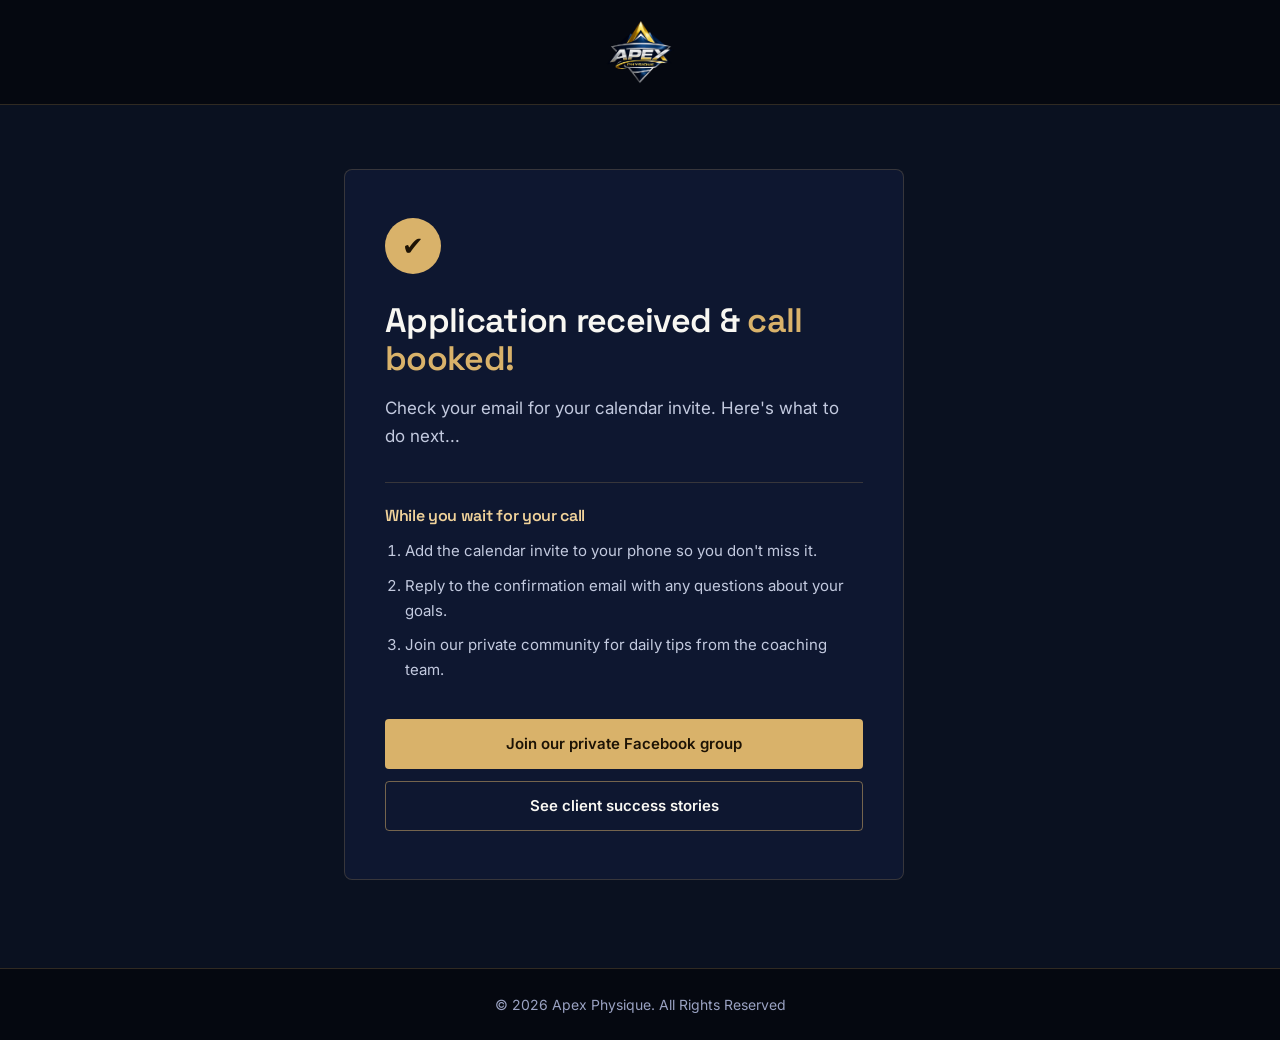
<file: thank-you.html>
<!-- thank-you.html -->
<!DOCTYPE html>
<html lang="en">
<head>
<meta charset="UTF-8">
<meta name="viewport" content="width=device-width, initial-scale=1.0">
<title>You're Booked! | Apex Physique</title>
<link rel="preconnect" href="https://fonts.googleapis.com">
<link rel="preconnect" href="https://fonts.gstatic.com" crossorigin>
<link href="https://fonts.googleapis.com/css2?family=Space+Grotesk:wght@500;600;700&family=Inter:wght@400;500;600&display=swap" rel="stylesheet">
<style>
  /* Same tokens as styles.css */
  :root{
    --navy-950:#050810;
    --navy-900:#0a1120;
    --navy-800:#0e1730;
    --gold:#d9b26a;
    --gold-light:#f0d29a;
    --gold-dark:#a67e3d;
    --on-dark:#f8f7f2;
    --on-dark-soft:#c3cadf;
    --on-dark-mute:#9aa2c2;
    --line-dark:rgba(217,178,106,.2);
    --radius:4px;
    --radius-lg:8px;
    --font-head:'Space Grotesk',system-ui,sans-serif;
    --font-body:'Inter',system-ui,sans-serif;
    --ease:cubic-bezier(.22,1,.36,1);
  }

  *{box-sizing:border-box;margin:0;padding:0;}
  html{scroll-behavior:smooth;}
  body{
    font-family:var(--font-body);color:var(--on-dark);line-height:1.65;
    min-height:100vh;overflow-x:hidden;
    background:var(--navy-900);
    display:flex;flex-direction:column;
  }
  a{text-decoration:none;color:inherit;}
  h1,h2,h3{font-family:var(--font-head);font-weight:600;line-height:1.12;letter-spacing:-0.02em;}

  a:focus-visible,button:focus-visible{outline:2px solid var(--gold);outline-offset:3px;border-radius:var(--radius);}

  .container{max-width:640px;margin:0 auto;padding:0 24px;width:100%;}

  header.site-header{padding:20px 0;text-align:center;background:var(--navy-950);border-bottom:1px solid var(--line-dark);}
  .logo-img{height:64px;width:auto;margin:0 auto;display:block;}

  main{flex:1;display:flex;align-items:center;justify-content:center;padding:64px 0 88px;}

  .confirmation-card{
    max-width:560px;
    background:var(--navy-800);
    border:1px solid var(--line-dark);
    border-radius:var(--radius-lg);
    padding:48px 40px;
    animation:cardIn .7s var(--ease) both;
  }
  @keyframes cardIn{from{opacity:0;transform:translateY(16px);}to{opacity:1;transform:none;}}

  /* Confirmation mark: a plain gold tick, no glow */
  .confirm-check{
    display:flex;align-items:center;justify-content:center;
    width:56px;height:56px;border-radius:50%;
    background:var(--gold);color:#1d1305;font-size:26px;font-weight:700;
    margin-bottom:28px;
  }

  .confirmation-card h1{font-size:clamp(26px,4vw,34px);margin-bottom:16px;}
  .accent{color:var(--gold);}
  .confirmation-sub{font-size:17px;color:var(--on-dark-soft);margin-bottom:32px;}

  .next-steps{border-top:1px solid var(--line-dark);padding-top:24px;margin-bottom:36px;}
  .next-steps h3{font-size:16px;color:var(--gold-light);margin-bottom:14px;}
  .next-steps ol{padding-left:20px;color:var(--on-dark-soft);font-size:15px;}
  .next-steps li{margin-bottom:10px;}
  .next-steps li:last-child{margin-bottom:0;}

  .btn{
    display:block;width:100%;
    padding:15px 28px;border-radius:var(--radius);
    font-size:15px;font-weight:600;line-height:1.2;text-align:center;
    cursor:pointer;border:1px solid transparent;
    transition:background-color .18s ease,color .18s ease,border-color .18s ease,transform .18s ease;
  }
  .btn-primary{background:var(--gold);color:#1d1305;}
  .btn-primary:hover{background:var(--gold-light);transform:translateY(-1px);}
  .btn-outline{background:transparent;border-color:rgba(217,178,106,.5);color:var(--on-dark);margin-top:12px;}
  .btn-outline:hover{border-color:var(--gold);color:var(--gold-light);}

  footer.site-footer{text-align:center;padding:24px;font-size:14px;color:var(--on-dark-mute);border-top:1px solid var(--line-dark);background:var(--navy-950);}

  @media(max-width:600px){
    .confirmation-card{padding:36px 22px;}
  }
  @media(prefers-reduced-motion:reduce){
    html{scroll-behavior:auto;}
    .confirmation-card{animation:none;}
    *{transition-duration:.001ms !important;}
  }
</style>
</head>
<body>

<header class="site-header">
  <div class="container">
    <img src="assets/logo.png" alt="Apex Physique" class="logo-img">
  </div>
</header>

<main>
  <div class="container">
    <div class="confirmation-card">
      <span class="confirm-check" aria-hidden="true">✔</span>
      <h1>Application received &amp; <span class="accent">call booked!</span></h1>
      <p class="confirmation-sub">Check your email for your calendar invite. Here's what to do next...</p>

      <div class="next-steps">
        <h3>While you wait for your call</h3>
        <ol>
          <li>Add the calendar invite to your phone so you don't miss it.</li>
          <li>Reply to the confirmation email with any questions about your goals.</li>
          <li>Join our private community for daily tips from the coaching team.</li>
        </ol>
      </div>

      <a href="#" class="btn btn-primary">Join our private Facebook group</a>
      <a href="index.html#testimonials" class="btn btn-outline">See client success stories</a>
    </div>
  </div>
</main>

<footer class="site-footer">
  <span>© 2026 Apex Physique. All Rights Reserved</span>
</footer>

</body>
</html>
</file>
